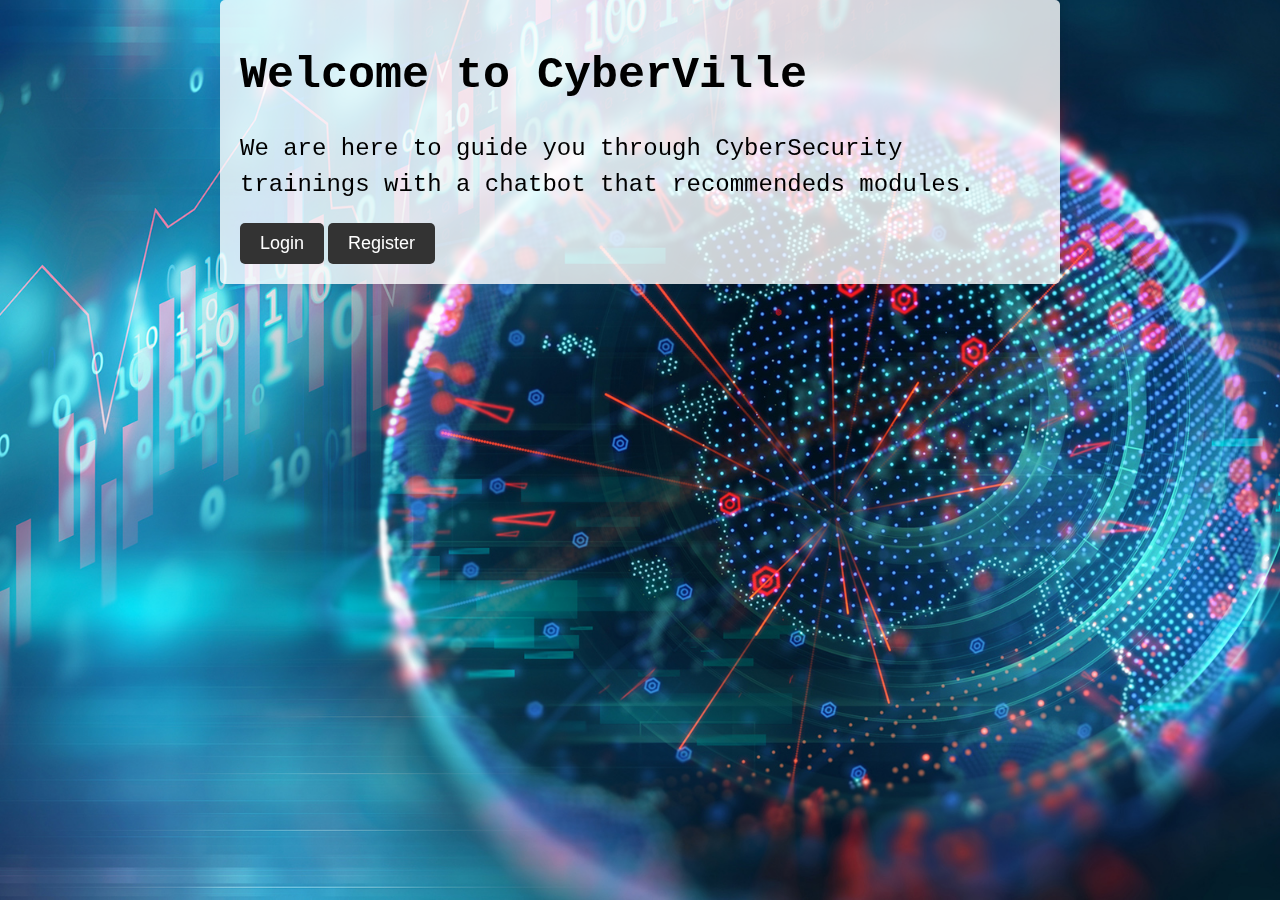
<file: index.html>
<!DOCTYPE html>
<html>
<head>
	<title>My Website</title>
    <link rel="stylesheet" href="/css/style.css">
</head>
<body>
	<div class="sticky-header">
	<main>
		<h1>Welcome to CyberVille</h1>
		<p>We are here to guide you through CyberSecurity trainings with a chatbot that recommendeds modules.</p>
        <button id="login-button">Login</button>
        <button id="login-button">Register</button>
        
	</main>
</div>
    <form id="login-form" style="display: none;">
        <label for="username">Username:</label>
			<input type="text" id="username" name="username" required>
			<label for="password">Password:</label>
			<input type="password" id="password" name="password" required>
			<button type="submit">Login</button>
        
    </form>
	
    <script>
        const loginButton = document.getElementById('login-button');
		const loginForm = document.getElementById('login-form');
		const usernameField = document.getElementById('username');
		const passwordField = document.getElementById('password');

		loginButton.addEventListener('click', () => {
			if (loginForm.style.display === 'none') {
				loginForm.style.display = 'block';
			} else {
				loginForm.style.display = 'none';
			}
		});

		loginForm.addEventListener('submit', (e) => {
    e.preventDefault();

    const username = document.getElementById('username').value;
    const password = document.getElementById('password').value;

    if (username === 'admin' && password === 'admin') {
      window.location.href = '/admin';
    } else if (username === 'user' && password === 'user') {
      window.location.href = '/user';
    } else {
      alert('Invalid username or password.');
    }
    if (usernameField.value.trim() === '') {
				alert('Please enter a username.');
				return;
			}

			if (passwordField.value.trim() === '') {
				alert('Please enter a password.');
				return;
			}
  });


    </script>
    <script>
        (function(d, w, c) {
            w.SibConversationsID = '6443bb21123edf2e83064d14';
            w[c] = w[c] || function() {
                (w[c].q = w[c].q || []).push(arguments);
            };
            var s = d.createElement('script');
            s.async = true;
            s.src = 'https://conversations-widget.sendinblue.com/sib-conversations.js';
            if (d.head) d.head.appendChild(s);
        })(document, window, 'SibConversations');
    </script>
</body>
</html>
</file>
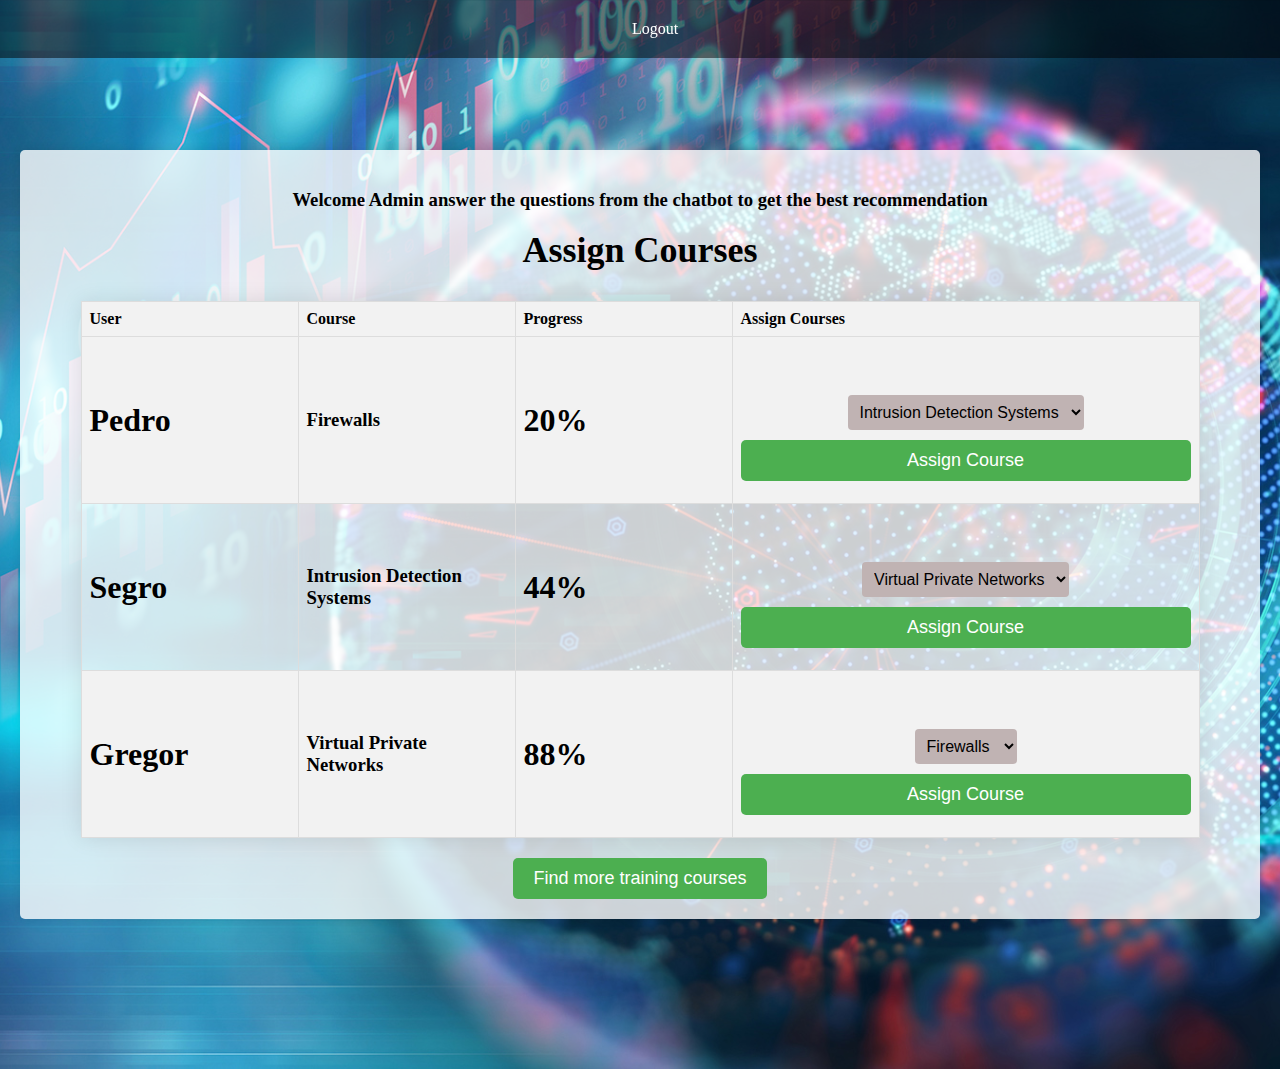
<file: admin.html>
<!DOCTYPE html>
<html lang="en">
<head>
    <meta charset="UTF-8">
    <meta http-equiv="X-UA-Compatible" content="IE=edge">
    <meta name="viewport" content="width=device-width, initial-scale=1.0">
    <link rel="stylesheet" href="/css/see.css">
    <title>Document</title>
</head>
<body>
	<header>
		<nav>
			<ul>
				
				
				<li><a href="/">Logout</a></li>
			</ul>
		</nav>
	</header>
	<main>
		<h3 style="text-align: center;">Welcome Admin answer the questions from the chatbot to get the best recommendation</h3>
		<h2 style="text-align: center;">Assign Courses</h2>
		<table>
			<tr>
				<th>User</th>
				<th>Course</th>
        <th>Progress</th> 
				<th>Assign Courses</th>
			</tr>
			<tr>
				<td><h1>Pedro</h1></td>
				<td><h3>Firewalls</h3></td>
        <td>
					<div class="progress-bar-container">
						<div class="progress-bar" style="width: 100%;"><h1>20%</h1></div>
					</div>
				</td>
				<td>
					<form >
						<select name="course">
							<option value="Module 3">Intrusion Detection Systems</option>
							<option value="Module 4">Module 4</option>
							<option value="Module 5">Module 5</option>
						</select>
						<button type="submit">Assign Course</button>
					</form>
				</td>
        
			</tr>
			<tr>
				<td> <h1>Segro</h1></td>
				<td><h3>Intrusion Detection Systems</h3></td>
        <td>
					<div class="progress-bar-container">
						<div class="progress-bar" style="width: 100%;"><h1>44%</h1></div>
					</div>
				</td>
				<td>
					<form>
						<select name="course">
							<option value="Module 1">Virtual Private Networks</option>
							<option value="Module 3">Module 3</option>
							<option value="Module 5">Module 5</option>
						</select>
						<button type="submit">Assign Course</button>
					</form>
				</td>
			</tr>
			<tr>
				<td><h1>Gregor</h1></td>
				<td><h3>Virtual Private Networks</h3></td>
        <td>
					<div class="progress-bar-container">
						<div class="progress-bar" style="width: 100%;"><h1>88%</h1></div>
					</div>
				</td>
				<td>
					<form>
						<select name="course">
							<option value="Module 2">Firewalls</option>
							<option value="Module 4">Module 4</option>
							<option value="Module 5">Module 5</option>
						</select>
						<button type="submit">Assign Course</button>
					</form>
				</td>
			</tr>
		</table>
        <td colspan="3">
            <button id="generate-course-btn">Find more training courses</button>
          </td>
	</main>
	
</body>
<script>
    (function(d, w, c) {
        w.SibConversationsID = '6443bb21123edf2e83064d14';
        w[c] = w[c] || function() {
            (w[c].q = w[c].q || []).push(arguments);
        };
        var s = d.createElement('script');
        s.async = true;
        s.src = 'https://conversations-widget.sendinblue.com/sib-conversations.js';
        if (d.head) d.head.appendChild(s);
    })(document, window, 'SibConversations');
</script>
<style>
    select {
  font-size: 16px;
  padding: 8px;
  border-radius: 4px;
  border: none;
  background-color: #c0b3b3;
}
    table {
  margin: auto;
  border-collapse: collapse;
}

th, td {
  padding: 8px;
  text-align: left;
  border-bottom: 1px solid #ddd;
}

tr:nth-child(even) {
  background-color: #f2f2f2;
}

#generate-course-btn {
  display: block;
  margin: 0 auto;
  padding: 10px 20px;
  background-color: #4CAF50;
  color: white;
  border: none;
  border-radius: 5px;
  font-size: 18px;
  cursor: pointer;
}

#generate-course-btn:hover {
  background-color: #3e8e41;
}
    form {
    display: flex;
    flex-direction: column;
    align-items: center;
    margin-top: 50px;
}

form label {
    margin-bottom: 10px;
    font-size: 18px;
    font-weight: bold;
}

form input[type="text"], form input[type="password"] {
    width: 300px;
    padding: 10px;
    margin-bottom: 20px;
    border-radius: 5px;
    border: 1px solid #ccc;
    font-size: 18px;
}

form button[type="submit"] {
    padding: 10px 20px;
    background-color: #4CAF50;
    color: white;
    border: none;
    border-radius: 5px;
    font-size: 18px;
    cursor: pointer;
}

form button[type="submit"]:hover {
    background-color: #3e8e41;
}
table {
    border-collapse: collapse;
    margin: 20px auto;
    box-shadow: 0 0 20px rgba(0, 0, 0, 0.1);
  }
  
  th, td {
    border: 1px solid #ddd;
    padding: 8px;
  }
  
  th {
    background-color: #f2f2f2;
  }
  
  button {
    background-color: #4CAF50;
    color: white;
    border: none;
    padding: 8px 16px;
    text-align: center;
    text-decoration: none;
    display: inline-block;
    font-size: 14px;
    margin: 4px 2px;
    cursor: pointer;
  }
  
  button:hover {
    opacity: 0.8;
  }
</style>
</html>
</file>
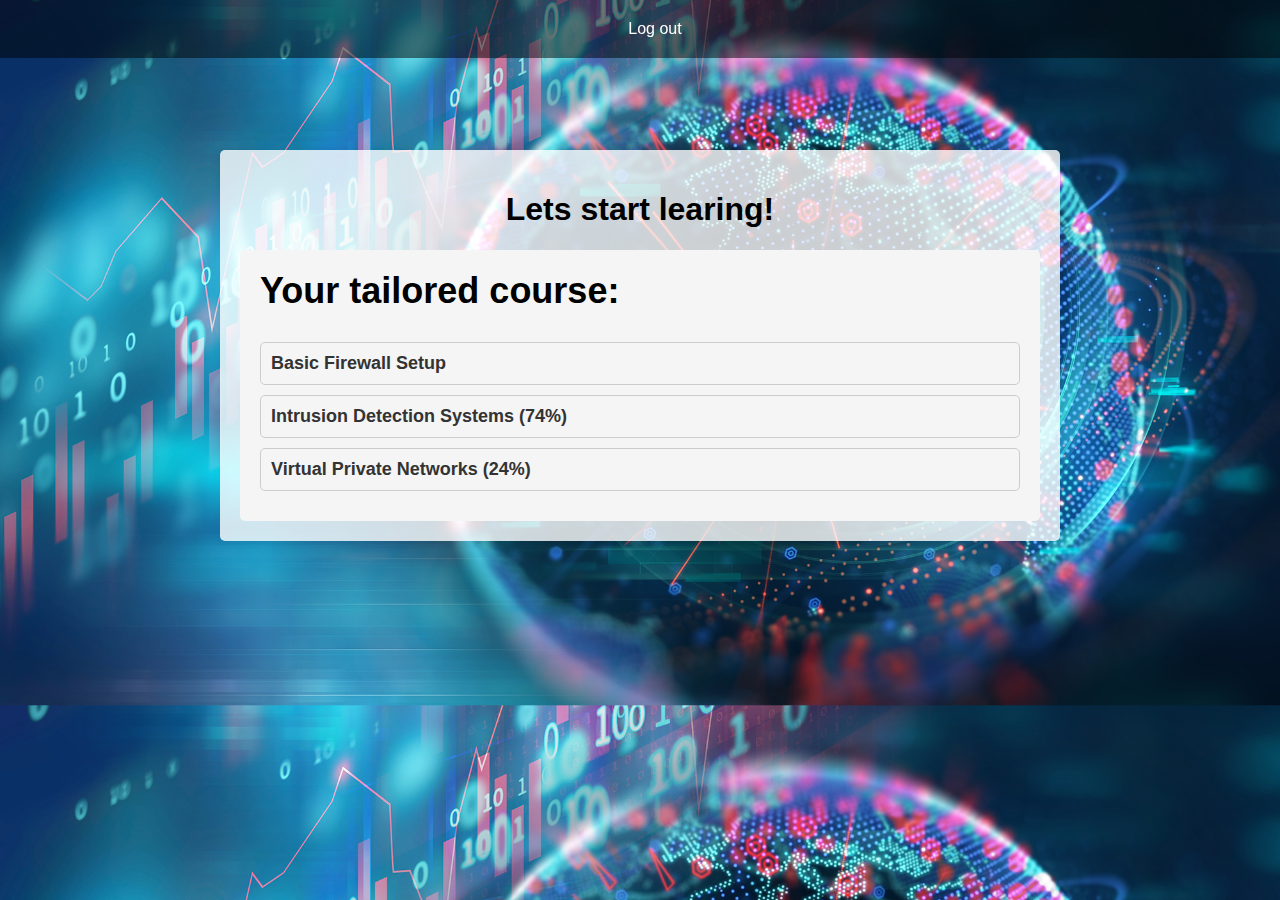
<file: fr.html>
<!DOCTYPE html>
<html>
<head>
	<title>User Page</title>
	<link rel="stylesheet" href="/css/mee.css">
    
</head>
<body>
	<header>
		<nav>
			<ul>
				<li><a href="/">Log out</a></li>
				
			</ul>
		</nav>
	</header>
	<main>
		<h1 style="text-align: center;">Lets start learing!</h1>
		<div class="model-container">
            <h2>Your tailored course:</h2>
            <ol class="model-list">
                <li><a href="#" onclick="toggleExtraModule()">Basic Firewall Setup</a></li>
                <div id="extraModuleOptions" style="display:none;">
                  <h3>Choose extra module</h3>
                  <form onsubmit="submitForm(event)">
                    <label><input type="checkbox" name="q1" value="a">Monitoring</label><br>
                    <label><input type="checkbox" name="q1" value="b">SSH</label><br>
                    <label><input type="checkbox" name="q1" value="c">RDP</label><br>
                    <label><input type="checkbox" name="q1" value="d">Web Admin Console</label><br>
                    <label><input type="checkbox" name="q1" value="e">Randomize problem</label><br>
                    <button type="submit">Submit</button>
                  </form>
                </div>
                
                <li><a href="#">Intrusion Detection Systems <span>(74%)</span></a></li>
                <li><a href="#">Virtual Private Networks <span>(24%)</span></a></li>
                
            </ol>
        </div>
        
	</main>
    <script>
function toggleExtraModule() {
  var extraModuleOptions = document.getElementById("extraModuleOptions");
  if (extraModuleOptions.style.display === "none") {
    extraModuleOptions.style.display = "block";
  } else {
    extraModuleOptions.style.display = "none";
  }
}

function submitForm(event) {
  event.preventDefault();
  // Handle form submission here
  console.log("Form submitted!");
  window.location.href = "/train";
}




   
    </script>
    <style>
        body {
          font-family: Arial, sans-serif;
          margin: 0;
          padding: 0;
        }
        h1 {
          text-align: center;
        }
        form {
          max-width: 600px;
          margin: 0 auto;
          padding: 20px;
          border: 1px solid #ccc;
          border-radius: 10px;
          box-shadow: 0 0 10px #ccc;
        }
        h2 {
          margin-top: 30px;
        }
        p {
          font-weight: bold;
        }
        label {
          display: block;
          margin-bottom: 10px;
        }
        input[type="checkbox"] {
          margin-right: 10px;
        }
        input[type="submit"] {
          display: block;
          margin-top: 30px;
          margin-left: auto;
          margin-right: auto;
          padding: 10px 20px;
          border: none;
          border-radius: 5px;
          background-color: #0077cc;
          color: #fff;
          font-weight: bold;
          cursor: pointer;
        }
        input[type="submit"]:hover {
          background-color: #005fa3;
        }
      </style>
    
	<style>
        .modal {
          display: none;
          position: fixed;
          z-index: 1;
          left: 0;
          top: 0;
          width: 100%;
          height: 100%;
          overflow: auto;
          background-color: rgba(0,0,0,0.4);
        }
        
        .modal-content {
          background-color: #fefefe;
          margin: 15% auto;
          padding: 20px;
          border: 1px solid #888;
          width: 30%;
          text-align: center;
        }
        </style>
    <script>
        function delayRedirect(event) {
  event.preventDefault(); // Prevent the link from redirecting immediately
  
  setTimeout(function() {
    // Show the modal dialog box with the message
    var modal = document.getElementById("myModal");
    var message = document.getElementById("message");
    message.innerText = "Creating Test";
    modal.style.display = "block";
    
    // Redirect after 5 seconds
    setTimeout(function() {
      window.location.href = event.target.href;
    }, 3000);
  }, 0); // Set a delay of 0ms to allow the modal to render before showing the message
}

// Close the modal dialog box when the user clicks outside of it
var modal = document.getElementById("myModal");
window.onclick = function(event) {
  if (event.target == modal) {
    modal.style.display = "none";
  }
}


        (function(d, w, c) {
            w.SibConversationsID = '6443bb21123edf2e83064d14';
            w[c] = w[c] || function() {
                (w[c].q = w[c].q || []).push(arguments);
            };
            var s = d.createElement('script');
            s.async = true;
            s.src = 'https://conversations-widget.sendinblue.com/sib-conversations.js';
            if (d.head) d.head.appendChild(s);
        })(document, window, 'SibConversations');
    </script>
    
</body>
<style>
    .progress-bar {
  height: 20px;
  background-color: #ddd;
  margin-top: 5px;
}

.progress-bar::before {
  content: "";
  display: block;
  height: 100%;
  background-color: #007bff;
}
	
    .model-container {
        background-color: #F5F5F5;
        padding: 20px;
        border-radius: 5px;
    }
    
    .model-list {
        list-style: none;
        padding: 0;
        margin: 0;
    }
    
    .model-list li {
        margin: 10px 0;
    }
    
    .model-list li a {
        color: #333;
        text-decoration: none;
        font-size: 18px;
        font-weight: bold;
        display: block;
        padding: 10px;
        border: 1px solid #CCC;
        border-radius: 5px;
        transition: background-color 0.3s ease;
    }
    
    .model-list li a:hover {
        background-color: #EEE;
    }
</style>
</html>
</file>
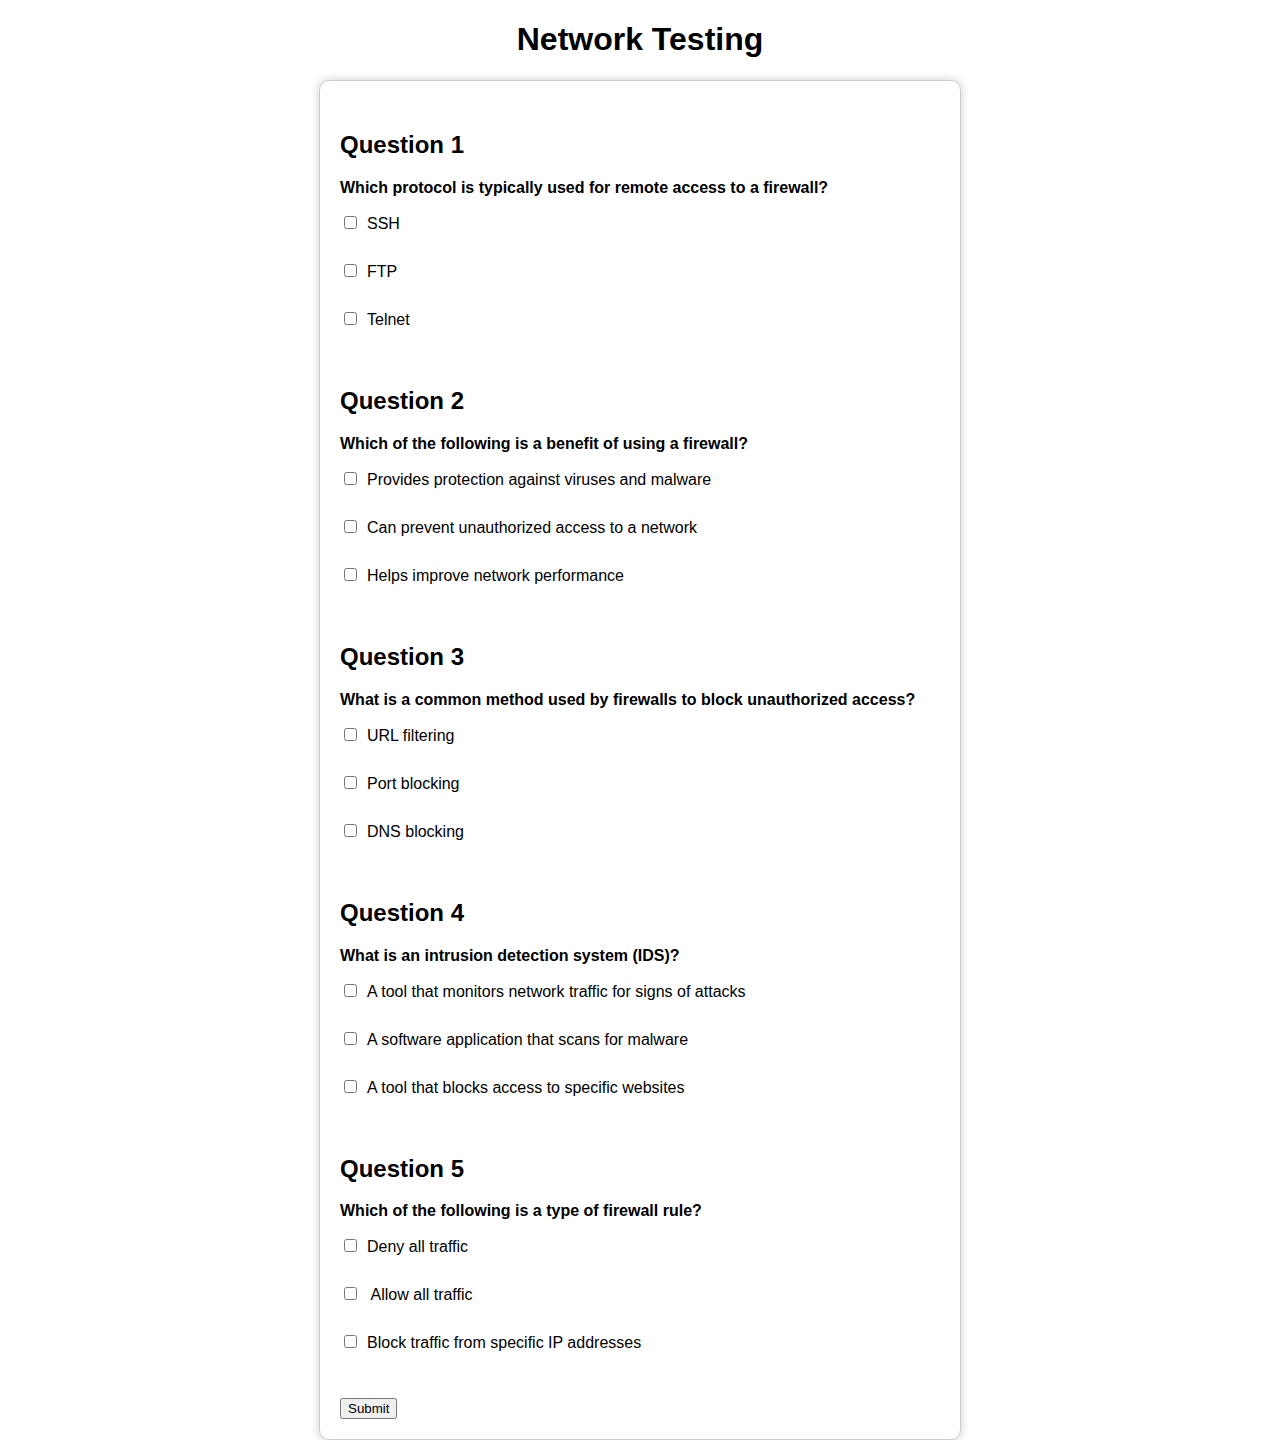
<file: train.html>
<!DOCTYPE html>
<html>
  <head>
    <title>Network Testing</title>
  </head>
  <body>
    <h1>Network Testing</h1>
    <form id="quiz-form">
      <h2>Question 1</h2>
      <p>Which protocol is typically used for remote access to a firewall?</p>
      <label><input type="checkbox" name="q1" value="a">SSH</label><br>
      <label><input type="checkbox" name="q1" value="b">FTP</label><br>
      <label><input type="checkbox" name="q1" value="c">Telnet</label><br>
      
      <h2>Question 2</h2>
      <p>Which of the following is a benefit of using a firewall?</p>
      <label><input type="checkbox" name="q2" value="a">Provides protection against viruses and malware</label><br>
      <label><input type="checkbox" name="q2" value="b">Can prevent unauthorized access to a network</label><br>
      <label><input type="checkbox" name="q2" value="c">Helps improve network performance</label><br>
      
      <h2>Question 3</h2>
      <p>What is a common method used by firewalls to block unauthorized access?</p>
      <label><input type="checkbox" name="q3" value="a">URL filtering</label><br>
      <label><input type="checkbox" name="q3" value="b">Port blocking</label><br>
      <label><input type="checkbox" name="q3" value="c">DNS blocking</label><br>
      
      <h2>Question 4</h2>
      <p>What is an intrusion detection system (IDS)?</p>
      <label><input type="checkbox" name="q4" value="a">A tool that monitors network traffic for signs of attacks</label><br>
      <label><input type="checkbox" name="q4" value="b">A software application that scans for malware</label><br>
      <label><input type="checkbox" name="q4" value="c">A tool that blocks access to specific websites</label><br>
      
      <h2>Question 5</h2>
      <p>Which of the following is a type of firewall rule?</p>
      <label><input type="checkbox" name="q5" value="a">Deny all traffic</label><br>
      <label><input type="checkbox" name="q5" value="b"> Allow all traffic</label><br>
      <label><input type="checkbox" name="q5" value="c">Block traffic from specific IP addresses</label><br>
      
      <br>
      <button type="submit">Submit</button>
    </form>

    <div id="results" style="display: none;">
      <h2>Quiz Results</h2>
      <p>You got <span id="score"></span> out of 5 questions correct.</p>
      <ul id="correct-answers"></ul>
    </div>
    <script>
        
        const form = document.querySelector('form');
        form.addEventListener('submit', (event) => {
          event.preventDefault();
      
          const answers = {
            q1: ['a'],
            q2: ['b', 'c'],
            q3: ['b'],
            q4: ['a'],
            q5: ['a','b','c']
          };
      
          const selectedAnswers = {};
          const correctAnswers = [];
      
          // Get the selected answers from the form
          const inputs = form.querySelectorAll('input[type="checkbox"]:checked');
          inputs.forEach((input) => {
            const name = input.name;
            const value = input.value;
            if (!selectedAnswers[name]) {
              selectedAnswers[name] = [];
            }
            selectedAnswers[name].push(value);
          });
      
          // Check the answers
          for (const [name, selected] of Object.entries(selectedAnswers)) {
            const correct = answers[name];
            if (selected.length === correct.length && selected.every(value => correct.includes(value))) {
              correctAnswers.push(name);
            }
          }
      
          // Display the results
          const resultElement = document.createElement('p');
          if (correctAnswers.length === 0) {
            resultElement.textContent = 'Sorry, you got all the answers wrong.';
          } else if (correctAnswers.length === 1) {
            resultElement.textContent = `You got ${correctAnswers.length} answer correct: ${correctAnswers[0]}.`;
          } else {
            resultElement.textContent = `You got ${correctAnswers.length} answers correct: ${correctAnswers.join(', ')}.`;
          }
          form.appendChild(resultElement);
        });
      </script>
      <style>
        body {
          font-family: Arial, sans-serif;
          margin: 0;
          padding: 0;
        }
        h1 {
          text-align: center;
        }
        form {
          max-width: 600px;
          margin: 0 auto;
          padding: 20px;
          border: 1px solid #ccc;
          border-radius: 10px;
          box-shadow: 0 0 10px #ccc;
        }
        h2 {
          margin-top: 30px;
        }
        p {
          font-weight: bold;
        }
        label {
          display: block;
          margin-bottom: 10px;
        }
        input[type="checkbox"] {
          margin-right: 10px;
        }
        input[type="submit"] {
          display: block;
          margin-top: 30px;
          margin-left: auto;
          margin-right: auto;
          padding: 10px 20px;
          border: none;
          border-radius: 5px;
          background-color: #0077cc;
          color: #fff;
          font-weight: bold;
          cursor: pointer;
        }
        input[type="submit"]:hover {
          background-color: #005fa3;
        }
      </style>
    </form>
  </body>
</html>
</file>
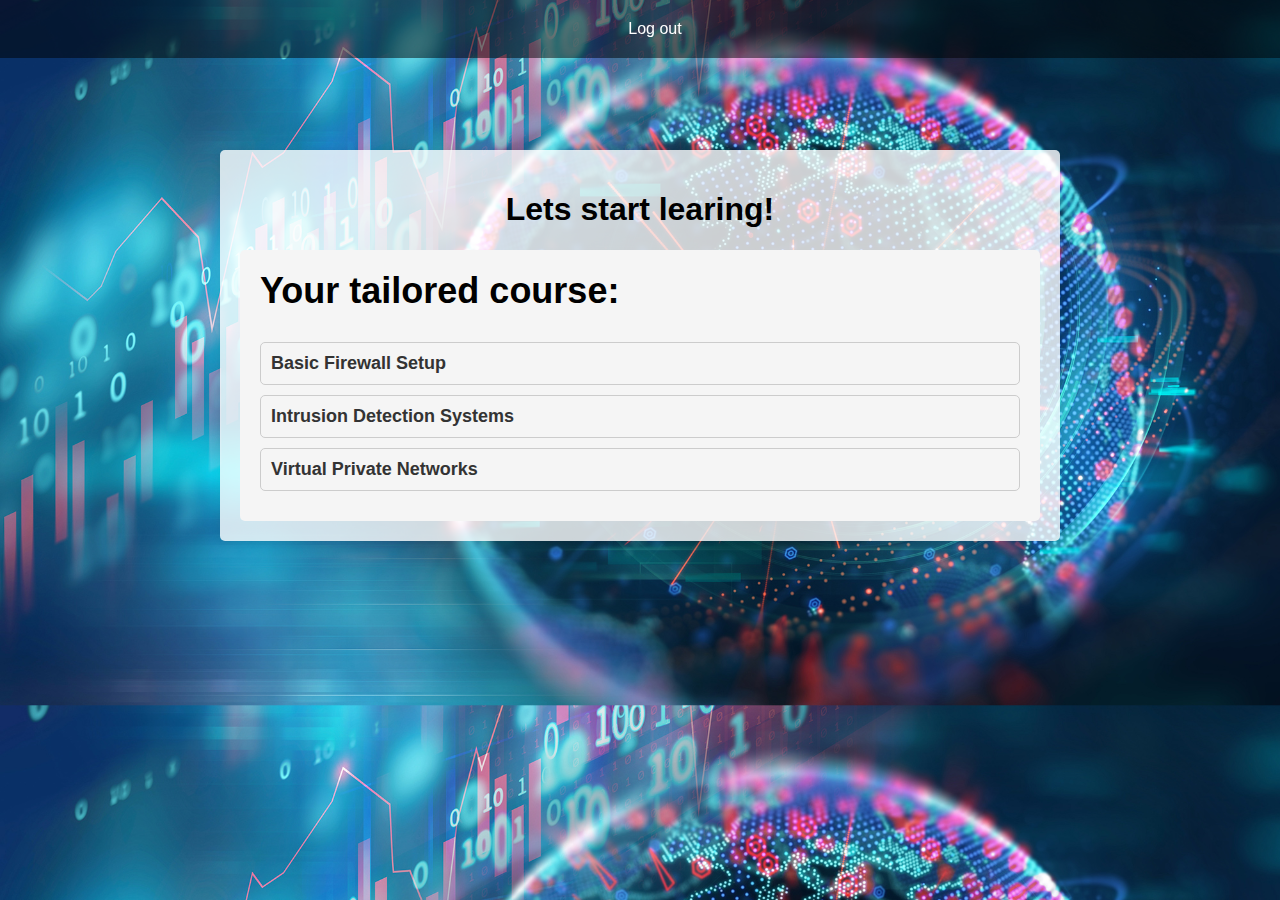
<file: user.html>
<!DOCTYPE html>
<html>
<head>
	<title>User Page</title>
	<link rel="stylesheet" href="/css/mee.css">
    
</head>
<body>
	<header>
		<nav>
			<ul>
				<li><a href="/">Log out</a></li>
				
			</ul>
		</nav>
	</header>
	<main>
		<h1 style="text-align: center;">Lets start learing!</h1>
		<div class="model-container">
            <h2>Your tailored course:</h2>
            <ol class="model-list">
                <li><a href="#" onclick="toggleExtraModule()">Basic Firewall Setup</a></li>
                <div id="extraModuleOptions" style="display:none;">
                  <h3>Choose extra module</h3>
                  <form onsubmit="submitForm(event)">
                    <label><input type="checkbox" name="q1" value="a">Monitoring</label><br>
                    <label><input type="checkbox" name="q1" value="b">SSH</label><br>
                    <label><input type="checkbox" name="q1" value="c">RDP</label><br>
                    <label><input type="checkbox" name="q1" value="d">Web Admin Console</label><br>
                    <label><input type="checkbox" name="q1" value="e">Randomize problem</label><br>
                    <button type="submit">Submit</button>
                  </form>
                </div>
                
                <li><a href="#">Intrusion Detection Systems </a></li>
                <li><a href="#">Virtual Private Networks </a></li>
                
            </ol>
        </div>
        
	</main>
    <script>
function toggleExtraModule() {
  var extraModuleOptions = document.getElementById("extraModuleOptions");
  if (extraModuleOptions.style.display === "none") {
    extraModuleOptions.style.display = "block";
  } else {
    extraModuleOptions.style.display = "none";
  }
}

function submitForm(event) {
  event.preventDefault();
  // Handle form submission here
  console.log("Form submitted!");
  window.location.href = "http://20.91.189.150/webconsole/webconsole.php";
}




   
    </script>
    <style>
        body {
          font-family: Arial, sans-serif;
          margin: 0;
          padding: 0;
        }
        h1 {
          text-align: center;
        }
        form {
          max-width: 600px;
          margin: 0 auto;
          padding: 20px;
          border: 1px solid #ccc;
          border-radius: 10px;
          box-shadow: 0 0 10px #ccc;
        }
        h2 {
          margin-top: 30px;
        }
        p {
          font-weight: bold;
        }
        label {
          display: block;
          margin-bottom: 10px;
        }
        input[type="checkbox"] {
          margin-right: 10px;
        }
        input[type="submit"] {
          display: block;
          margin-top: 30px;
          margin-left: auto;
          margin-right: auto;
          padding: 10px 20px;
          border: none;
          border-radius: 5px;
          background-color: #0077cc;
          color: #fff;
          font-weight: bold;
          cursor: pointer;
        }
        input[type="submit"]:hover {
          background-color: #005fa3;
        }
      </style>
    
	<style>
        .modal {
          display: none;
          position: fixed;
          z-index: 1;
          left: 0;
          top: 0;
          width: 100%;
          height: 100%;
          overflow: auto;
          background-color: rgba(0,0,0,0.4);
        }
        
        .modal-content {
          background-color: #fefefe;
          margin: 15% auto;
          padding: 20px;
          border: 1px solid #888;
          width: 30%;
          text-align: center;
        }
        </style>
    <script>
        function delayRedirect(event) {
  event.preventDefault(); // Prevent the link from redirecting immediately
  
  setTimeout(function() {
    // Show the modal dialog box with the message
    var modal = document.getElementById("myModal");
    var message = document.getElementById("message");
    message.innerText = "Creating Test";
    modal.style.display = "block";
    
    // Redirect after 5 seconds
    setTimeout(function() {
      window.location.href = event.target.href;
    }, 3000);
  }, 0); // Set a delay of 0ms to allow the modal to render before showing the message
}

// Close the modal dialog box when the user clicks outside of it
var modal = document.getElementById("myModal");
window.onclick = function(event) {
  if (event.target == modal) {
    modal.style.display = "none";
  }
}


        (function(d, w, c) {
            w.SibConversationsID = '6443bb21123edf2e83064d14';
            w[c] = w[c] || function() {
                (w[c].q = w[c].q || []).push(arguments);
            };
            var s = d.createElement('script');
            s.async = true;
            s.src = 'https://conversations-widget.sendinblue.com/sib-conversations.js';
            if (d.head) d.head.appendChild(s);
        })(document, window, 'SibConversations');
    </script>
    
</body>
<style>
    .progress-bar {
  height: 20px;
  background-color: #ddd;
  margin-top: 5px;
}

.progress-bar::before {
  content: "";
  display: block;
  height: 100%;
  background-color: #007bff;
}
	
    .model-container {
        background-color: #F5F5F5;
        padding: 20px;
        border-radius: 5px;
    }
    
    .model-list {
        list-style: none;
        padding: 0;
        margin: 0;
    }
    
    .model-list li {
        margin: 10px 0;
    }
    
    .model-list li a {
        color: #333;
        text-decoration: none;
        font-size: 18px;
        font-weight: bold;
        display: block;
        padding: 10px;
        border: 1px solid #CCC;
        border-radius: 5px;
        transition: background-color 0.3s ease;
    }
    
    .model-list li a:hover {
        background-color: #EEE;
    }
</style>
</html>
</file>
<file: css/style.css>
.sticky-header {
  position: fixed;
  top: 0;
  width: 100%;
  
}

body {
  display: flex;
  flex-direction: column;
  align-items: center;
  justify-content: center;
  height: 100vh;
  margin: 0;
  padding: 0;
  background-color: #f2f2f2;
  position: relative;
}
form {
  display: flex;
  flex-direction: column;
  align-items: center;
  justify-content: center;
  width: 400px;
  padding: 30px;
  border: 2px solid #ccc;
  border-radius: 10px;
  background-color: #fff;
  position: absolute; /* add this line */
			top: 50%; /* add this line */
			transform: translateY(-50%); /* add this line */
}
input[type="text"], input[type="password"] {
  width: 100%;
  padding: 10px;
  margin-bottom: 20px;
  border: 1px solid #ccc;
  border-radius: 5px;
  font-size: 16px;
  box-sizing: border-box;
}
input[type="submit"] {
  width: 100%;
  background-color: #4CAF50;
  color: #fff;
  padding: 10px;
  border: none;
  border-radius: 5px;
  font-size: 16px;
  cursor: pointer;
  transition: background-color 0.3s ease;
}
input[type="submit"]:hover {
  background-color: #3e8e41;
}
body {
	background-image: url('see.jpg');
	background-size: cover;
	background-position: center;
}

header {
	background-color: rgba(0,0,0,0.5);
	color: #fff;
	padding: 20px;
	text-align: center;
	position: fixed;
	top: 0;
	left: 0;
	width: 100%;
	z-index: 1;
}

main {
  
	max-width: 800px;
	margin: auto;
	padding: 20px;
	background-color: rgba(255,255,255,0.8);
	border-radius: 5px;
	box-shadow: 0 0 10px rgba(0,0,0,0.1);
 
}

h1 {
  font-family: 'Courier New', Courier, monospace;
  font-size: 45px;
}
p {
  font-family: 'Courier New', Courier, monospace;
  font-size: 28px;
}

header h1 {
	font-size: 48px;
	margin: 0;
}

main h2 {
	font-size: 36px;
	margin-top: 0;
}

main p {
	font-size: 24px;
	line-height: 1.5;
	margin-bottom: 20px;
}
main button {
	padding: 10px 20px;
	font-size: 18px;
	background-color: #333;
	color: #fff;
	border-radius: 5px;
	border: none;
}

main button:hover {
	background-color: #ccc;
	color: #333;
}

nav ul {
  margin: 0;
  padding: 0;
  list-style-type: none;
}

nav ul li {
  display: inline-block;
  margin-right: 10px;
}

nav ul li a {
  color: white;
  text-decoration: none;
}

.landing-page {
  margin: 50px auto;
  width: 80%;
  max-width: 600px;
  background-color: white;
  padding: 20px;
  border-radius: 5px;
  box-shadow: 0px 0px 10px rgba(0, 0, 0, 0.2);
}

.landing-page h1 {
  font-size: 36px;
  text-align: center;
}

form label {
  display: block;
  margin-bottom: 10px;
}

form input[type="text"],
form input[type="password"] {
  padding: 10px;
  border-radius: 5px;
  border: 1px solid #ccc;
  width: 100%;
  box-sizing: border-box;
}

form button {
  display: block;
  margin-top: 10px;
  padding: 10px;
  border-radius: 5px;
  border: none;
  background-color: #333;
  color: white;
  width: 100%;
  cursor: pointer;
}

form button:hover {
  background-color: #444;
}

footer {
  background-color: #333;
  color: white;
  text-align: center;
  padding: 10px;
  margin-top: 50px;
}
</file>
<file: css/see.css>
body {
	background-image: url('see.jpg');
	background-size: cover;
	background-position: center;
   
}

form {
    width: 450px;
    height: 100px;
  }
  td {
  width: 200px;
  height: 100px;
}

header {
	background-color: rgba(0,0,0,0.5);
	color: #fff;
	padding: 20px;
	text-align: center;
	position: fixed;
	top: 0;
	left: 0;
	width: 100%;
	z-index: 1;
}

main {
	max-width: 1200px;
	margin: 150px auto;
	padding: 20px;
	background-color: rgba(255,255,255,0.8);
	border-radius: 5px;
	box-shadow: 0 0 10px rgba(0,0,0,0.1);
}
header h1 {
	font-size: 48px;
	margin: 0;
}

main h2 {
	font-size: 36px;
	margin-top: 0;
}

main p {
	font-size: 24px;
	line-height: 1.5;
	margin-bottom: 20px;
}
main button {
	padding: 10px 20px;
	font-size: 18px;
	background-color: #333;
	color: #fff;
	border-radius: 5px;
	border: none;
}

main button:hover {
	background-color: #ccc;
	color: #333;
}

nav ul {
  margin: 0;
  padding: 0;
  list-style-type: none;
}

nav ul li {
  display: inline-block;
  margin-right: 10px;
}

nav ul li a {
  color: white;
  text-decoration: none;
}

.landing-page {
  margin: 50px auto;
  width: 80%;
  max-width: 600px;
  background-color: white;
  padding: 20px;
  border-radius: 5px;
  box-shadow: 0px 0px 10px rgba(0, 0, 0, 0.2);
}

.landing-page h1 {
  font-size: 36px;
  text-align: center;
}

form label {
  display: block;
  margin-bottom: 10px;
}

form input[type="text"],
form input[type="password"] {
  padding: 10px;
  border-radius: 5px;
  border: 1px solid #ccc;
  width: 100%;
  box-sizing: border-box;
}

form button {
  display: block;
  margin-top: 10px;
  padding: 10px;
  border-radius: 5px;
  border: none;
  background-color: #333;
  color: white;
  width: 100%;
  cursor: pointer;
}

form button:hover {
  background-color: #444;
}

footer {
  background-color: #333;
  color: white;
  text-align: center;
  padding: 10px;
  margin-top: 50px;
}
</file>
<file: css/mee.css>
body {
	background-image: url('see.jpg');
	background-size: cover;
	background-position: center;
}

header {
	background-color: rgba(0,0,0,0.5);
	color: #fff;
	padding: 20px;
	text-align: center;
	position: fixed;
	top: 0;
	left: 0;
	width: 100%;
	z-index: 1;
}

main {
	max-width: 800px;
	margin: 150px auto;
	padding: 20px;
	background-color: rgba(255,255,255,0.8);
	border-radius: 5px;
	box-shadow: 0 0 10px rgba(0,0,0,0.1);
}
header h1 {
	font-size: 48px;
	margin: 0;
}

main h2 {
	font-size: 36px;
	margin-top: 0;
}

main p {
	font-size: 24px;
	line-height: 1.5;
	margin-bottom: 20px;
}
main button {
	padding: 10px 20px;
	font-size: 18px;
	background-color: #333;
	color: #fff;
	border-radius: 5px;
	border: none;
}

main button:hover {
	background-color: #ccc;
	color: #333;
}

nav ul {
  margin: 0;
  padding: 0;
  list-style-type: none;
}

nav ul li {
  display: inline-block;
  margin-right: 10px;
}

nav ul li a {
  color: white;
  text-decoration: none;
}

.landing-page {
  margin: 50px auto;
  width: 80%;
  max-width: 600px;
  background-color: white;
  padding: 20px;
  border-radius: 5px;
  box-shadow: 0px 0px 10px rgba(0, 0, 0, 0.2);
}

.landing-page h1 {
  font-size: 36px;
  text-align: center;
}

form label {
  display: block;
  margin-bottom: 10px;
}

form input[type="text"],
form input[type="password"] {
  padding: 10px;
  border-radius: 5px;
  border: 1px solid #ccc;
  width: 100%;
  box-sizing: border-box;
}

form button {
  display: block;
  margin-top: 10px;
  padding: 10px;
  border-radius: 5px;
  border: none;
  background-color: #333;
  color: white;
  width: 100%;
  cursor: pointer;
}

form button:hover {
  background-color: #444;
}

footer {
  background-color: #333;
  color: white;
  text-align: center;
  padding: 10px;
  margin-top: 50px;
}
</file>
